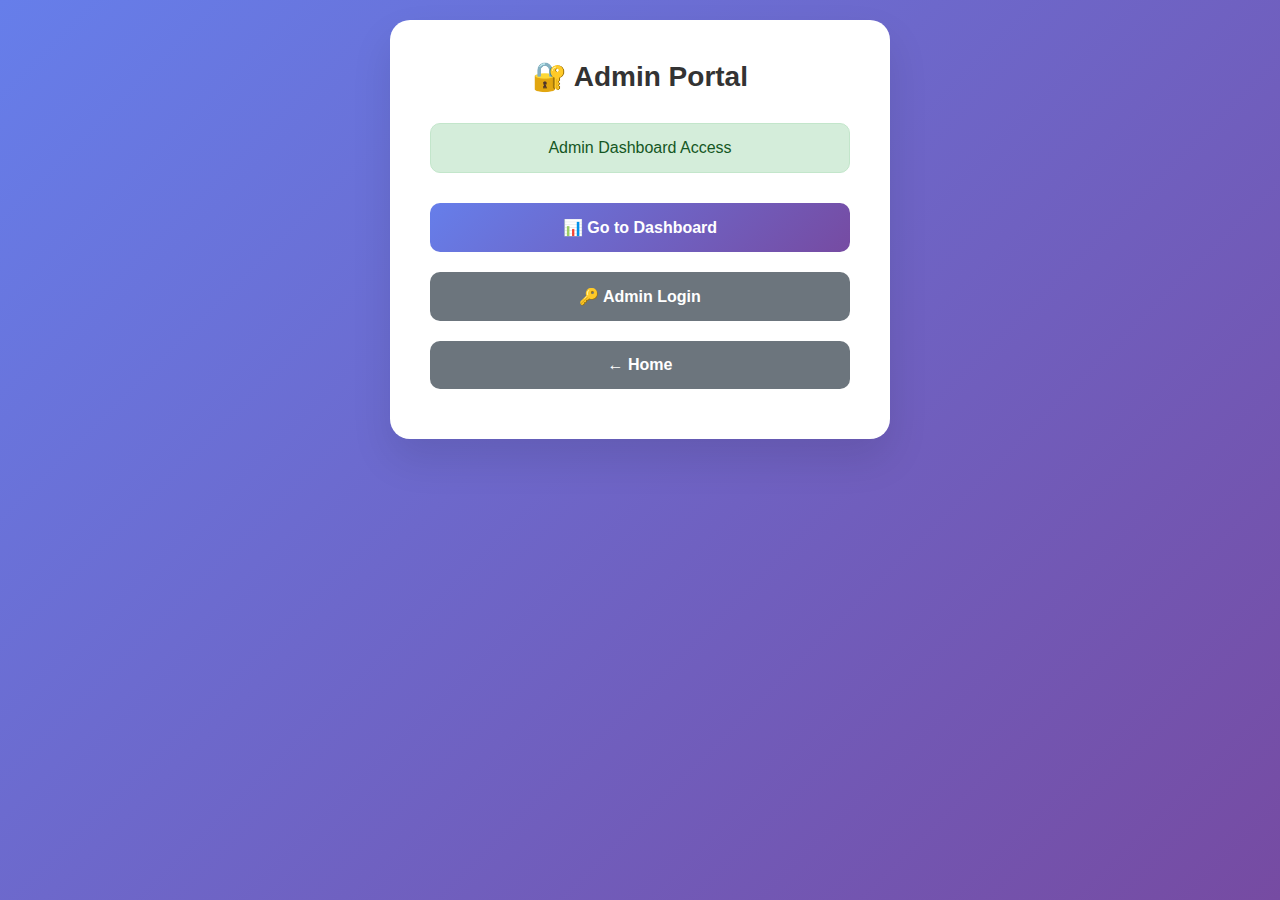
<file: Event_Ticket/frontend/admin.html>
<!DOCTYPE html>
<html lang="en">
<head>
    <meta charset="UTF-8">
    <meta name="viewport" content="width=device-width, initial-scale=1.0">
    <title>🔐 Admin Portal</title>
    <link rel="stylesheet" href="css/style.css">
</head>
<body>
    <div class="container">
        <h1>🔐 Admin Portal</h1>
        <div class="status">Admin Dashboard Access</div>
        
        <a href="/dashboard.html">
            <button class="btn-primary">📊 Go to Dashboard</button>
        </a>
        
        <a href="/admin_login.html">
            <button class="btn-secondary">🔑 Admin Login</button>
        </a>
        
        <a href="/index.html">
            <button class="btn-secondary">← Home</button>
        </a>
    </div>
    <script src="js/app.js"></script>
</body>
</html>
</file>
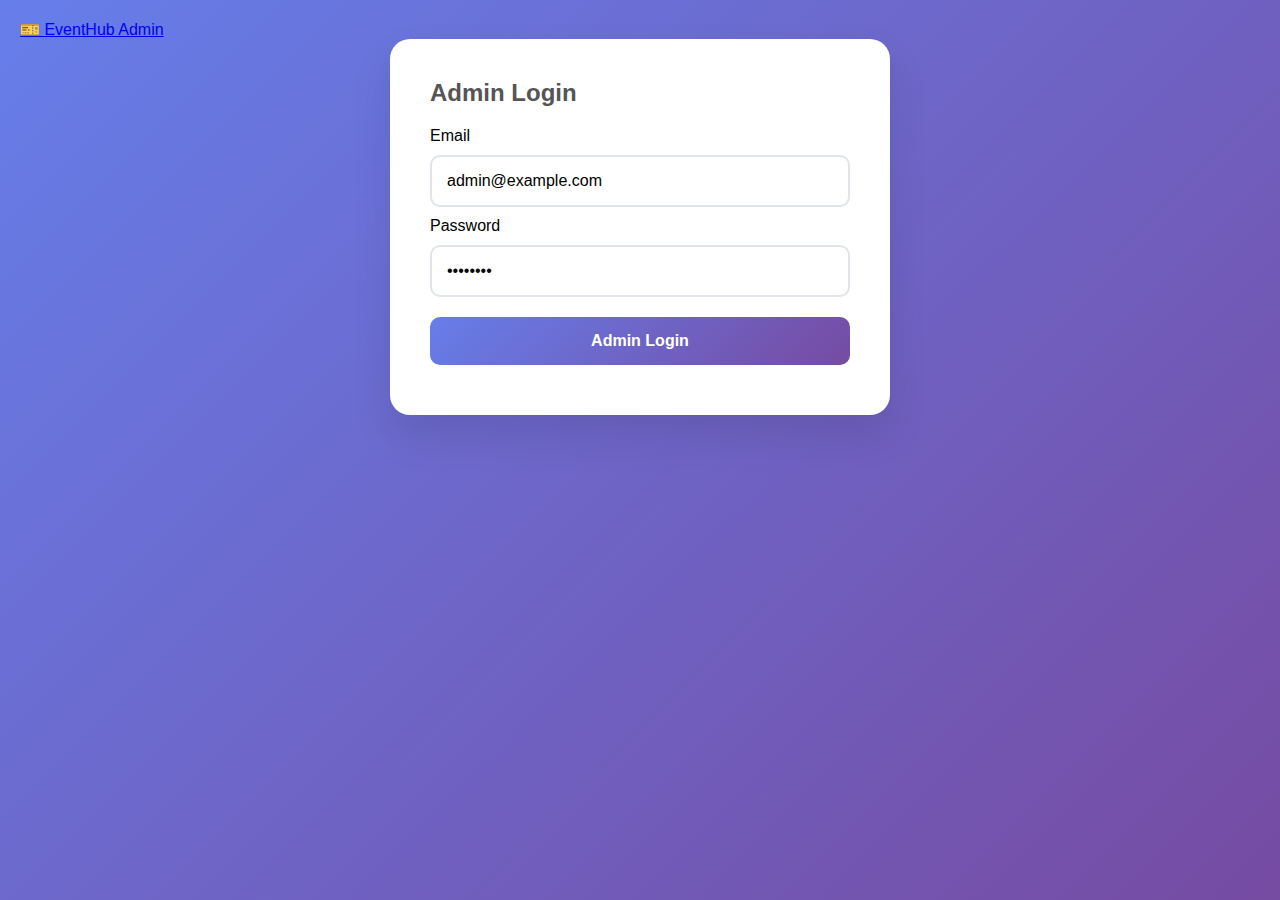
<file: Event_Ticket/frontend/admin_login.html>
<!DOCTYPE html>
<html lang="en">
<head>
    <meta charset="UTF-8">
    <meta name="viewport" content="width=device-width, initial-scale=1.0">
    <title>Admin Login - EventHub</title>
    <link rel="stylesheet" href="css/style.css">
</head>
<body>
    <header>
        <nav class="navbar">
            <div class="nav-container">
                <a href="index.html" class="logo">🎫 EventHub Admin</a>
            </div>
        </nav>
    </header>

    <main class="container">
        <div class="form-container">
            <h2>Admin Login</h2>
            <form id="adminLoginForm" class="form">
                <div class="form-group">
                    <label for="adminEmail">Email</label>
                    <input type="email" id="adminEmail" value="admin@example.com" required>
                </div>
                <div class="form-group">
                    <label for="adminPassword">Password</label>
                    <input type="password" id="adminPassword" value="admin123" required>
                </div>
                <button type="submit" class="btn-primary">Admin Login</button>
            </form>
            <div id="adminLoginMessage" class="error-message"></div>
        </div>
    </main>

    <script src="js/app.js"></script>
    <script>
        document.addEventListener('DOMContentLoaded', function() {
            document.getElementById('adminLoginForm').addEventListener('submit', handleAdminLogin);
        });
    </script>
</body>
</html>
</file>
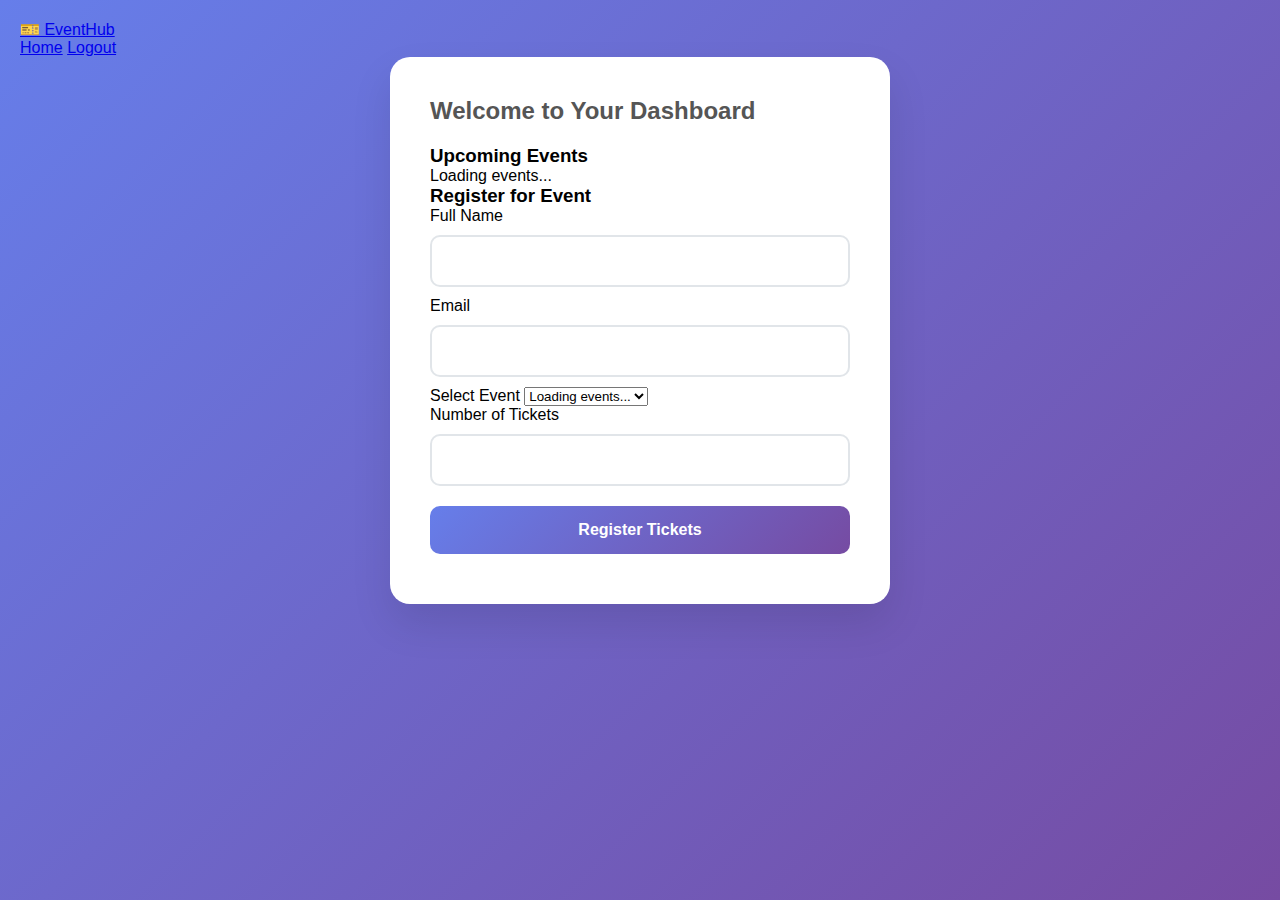
<file: Event_Ticket/frontend/dashboard.html>
<!DOCTYPE html>
<html lang="en">
<head>
    <meta charset="UTF-8">
    <meta name="viewport" content="width=device-width, initial-scale=1.0">
    <title>User Dashboard - EventHub</title>
    <link rel="stylesheet" href="css/style.css">
</head>
<body>
    <header>
        <nav class="navbar">
            <div class="nav-container">
                <a href="index.html" class="logo">🎫 EventHub</a>
                <div class="nav-links">
                    <a href="index.html">Home</a>
                    <a href="user_login.html" class="logout-btn" onclick="localStorage.removeItem('userToken')">Logout</a>
                </div>
            </div>
        </nav>
    </header>

    <main class="container">
        <section class="dashboard">
            <h2>Welcome to Your Dashboard</h2>
            
            <section class="events-section">
                <h3>Upcoming Events</h3>
                <div class="events-grid" id="dashboardEvents">
                    <div class="loading">Loading events...</div>
                </div>
            </section>

            <section class="registration-section">
                <h3>Register for Event</h3>
                <form id="dashboardRegisterForm" class="form">
                    <div class="form-group">
                        <label for="dashName">Full Name</label>
                        <input type="text" id="dashName" required>
                    </div>
                    <div class="form-group">
                        <label for="dashEmail">Email</label>
                        <input type="email" id="dashEmail" required>
                    </div>
                    <div class="form-group">
                        <label for="dashEventSelect">Select Event</label>
                        <select id="dashEventSelect" required>
                            <option value="">Loading events...</option>
                        </select>
                    </div>
                    <div class="form-group">
                        <label for="dashTickets">Number of Tickets</label>
                        <input type="number" id="dashTickets" min="1" max="10" required>
                    </div>
                    <button type="submit" class="btn-primary">Register Tickets</button>
                </form>
                <div id="dashboardSuccess" class="success-message" style="display: none;"></div>
            </section>
        </section>
    </main>

    <script src="js/app.js"></script>
    <script>
        document.addEventListener('DOMContentLoaded', function() {
            loadEventsForDashboard();
            loadEventsForDashboardRegistration();
            document.getElementById('dashboardRegisterForm').addEventListener('submit', handleDashboardRegistration);
        });
    </script>
</body>
</html>
</file>
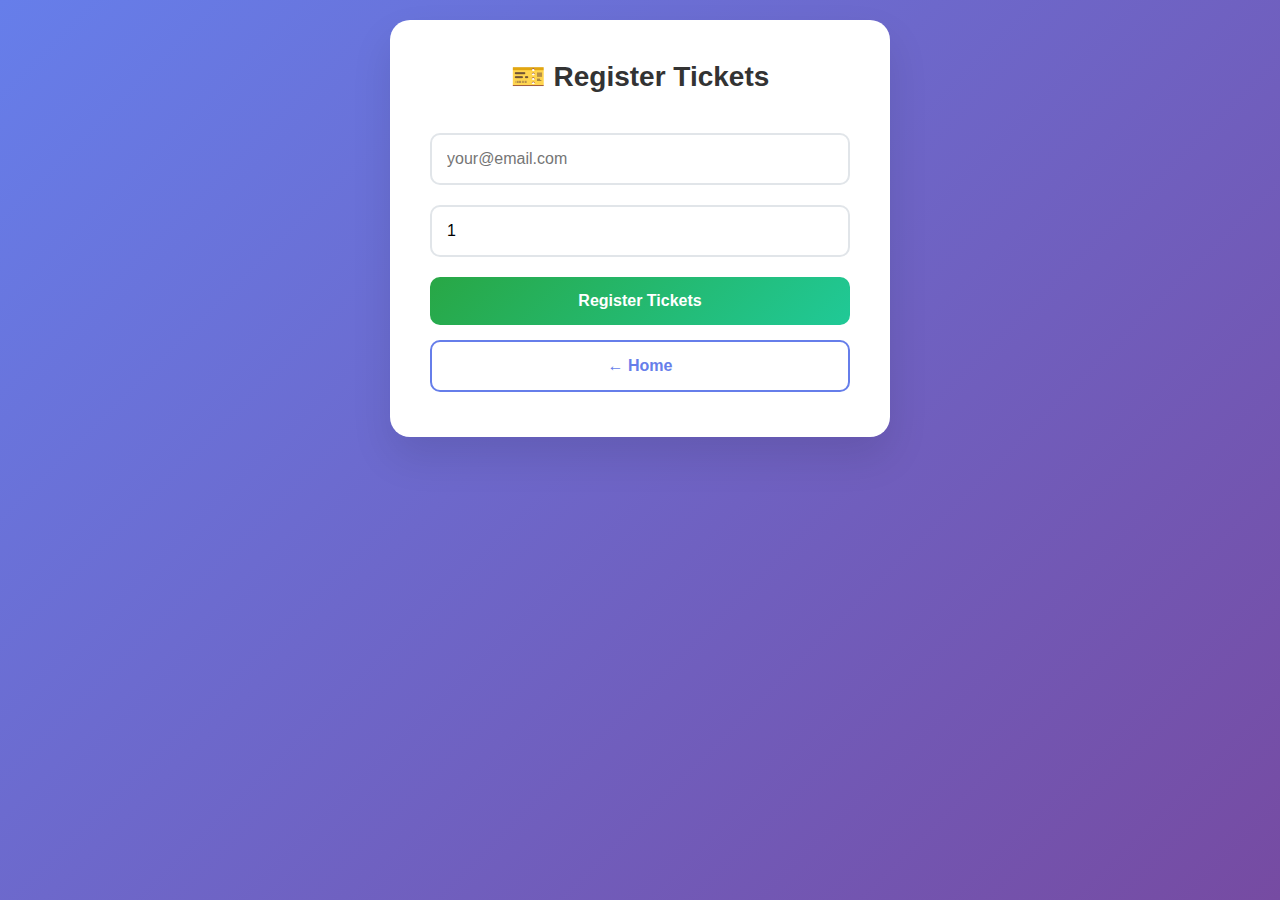
<file: Event_Ticket/frontend/register.html>
<!DOCTYPE html>
<html>
<head>
    <title>Register Tickets</title>
    <meta name="viewport" content="width=device-width">
    <link rel="stylesheet" href="css/style.css">
</head>
<body>
    <div class="container">
        <h1>🎫 Register Tickets</h1>
        <div id="register-form">
            <input type="email" id="register-email" placeholder="your@email.com">
            <input type="number" id="tickets" placeholder="Number of tickets" min="1" max="10" value="1">
            <button id="register-btn" class="btn-success" onclick="userRegister()">Register Tickets</button>
            <div id="register-error" class="error"></div>
        </div>
        <a href="index.html"><button class="link-btn">← Home</button></a>
    </div>
    <script src="js/app.js"></script>
</body>
</html>
</file>
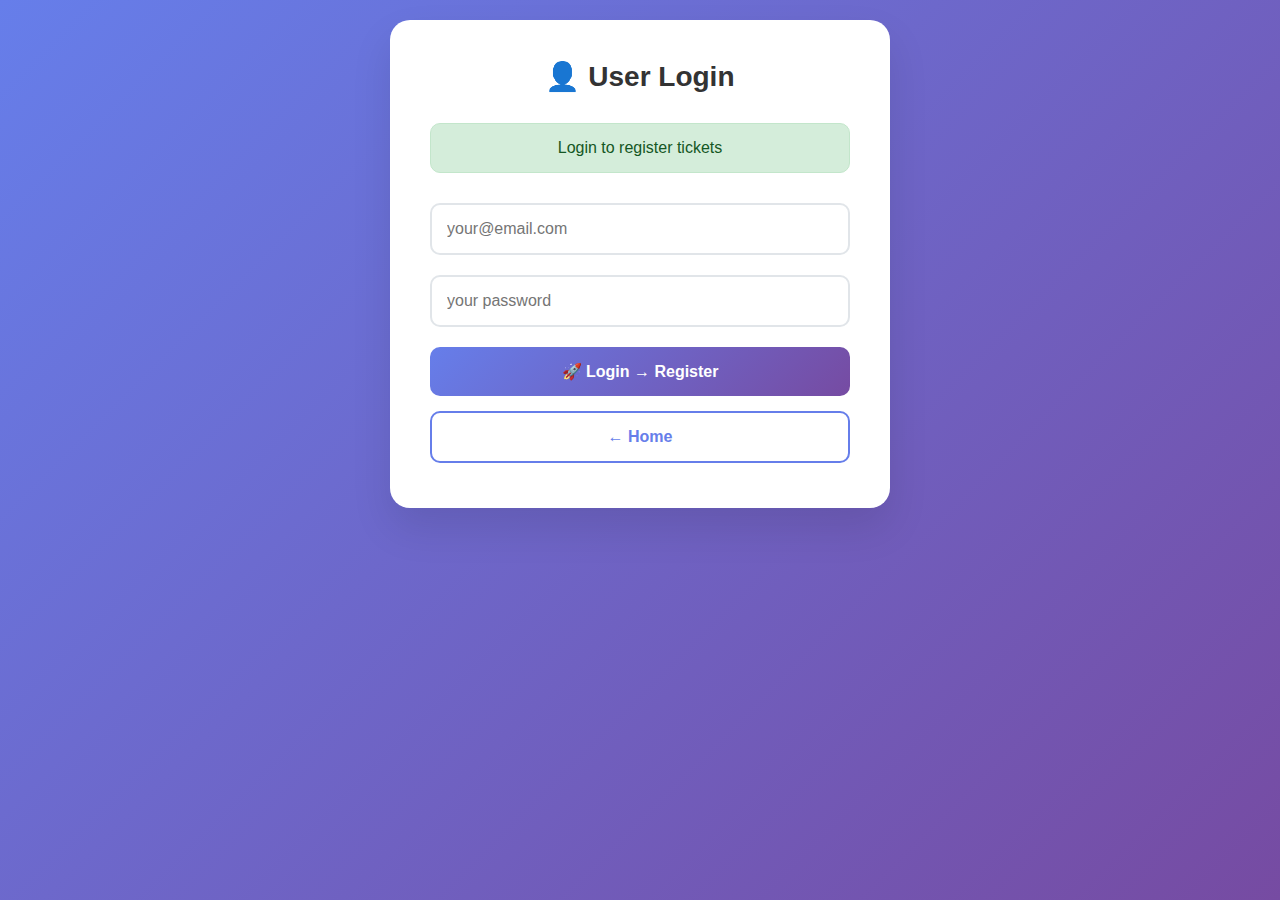
<file: Event_Ticket/frontend/user_login.html>
<!DOCTYPE html>
<html lang="en">
<head>
    <meta charset="UTF-8">
    <meta name="viewport" content="width=device-width, initial-scale=1.0">
    <title>👤 User Login</title>
    <link rel="stylesheet" href="css/style.css">
</head>
<body>
    <div class="container">
        <h1>👤 User Login</h1>
        <div class="status">Login to register tickets</div>
        
        <input type="email" id="user-email" placeholder="your@email.com">
        <input type="password" id="user-password" placeholder="your password">
        
        <button id="user-login-btn" class="btn-primary" onclick="userLogin()">
            🚀 Login → Register
        </button>
        
        <div id="user-error" class="error"></div>
        
        <a href="/index.html">
            <button class="link-btn">← Home</button>
        </a>
    </div>
    <script src="js/app.js"></script>
</body>
</html>
</file>
<file: Event_Ticket/frontend/css/style.css>
* { margin: 0; padding: 0; box-sizing: border-box; }
body { 
    font-family: -apple-system,BlinkMacSystemFont,'Segoe UI',Roboto,sans-serif; 
    background: linear-gradient(135deg,#667eea 0%,#764ba2 100%); 
    min-height: 100vh; 
    padding: 20px;
}
.container { 
    max-width: 500px; margin: 0 auto; background: white; 
    padding: 40px; border-radius: 20px; box-shadow: 0 20px 40px rgba(0,0,0,0.1); 
}
h1 { text-align: center; color: #333; margin-bottom: 30px; font-size: 28px; }
h2 { color: #555; margin-bottom: 20px; }
input { 
    width: 100%; padding: 15px; margin: 10px 0; border: 2px solid #e1e5e9; 
    border-radius: 10px; font-size: 16px; transition: border-color 0.3s; 
}
input:focus { outline: none; border-color: #667eea; }
button { 
    width: 100%; padding: 15px; background: linear-gradient(135deg,#667eea 0%,#764ba2 100%); 
    color: white; border: none; border-radius: 10px; font-size: 16px; font-weight: 600; 
    cursor: pointer; transition: transform 0.2s; margin: 10px 0;
}
button:hover:not(:disabled) { transform: translateY(-2px); }
button:disabled { opacity: 0.6; cursor: not-allowed; transform: none; }
.btn-secondary { background: #6c757d; }
.btn-success { background: linear-gradient(135deg,#28a745 0%,#20c997 100%); }
.btn-danger { background: linear-gradient(135deg,#dc3545 0%,#c82333 100%); }
.status { 
    background: #d4edda; color: #155724; padding: 15px; border-radius: 10px; 
    margin: 20px 0; text-align: center; font-weight: 500; border: 1px solid #c3e6cb;
}
.error { 
    background: #f8d7da; color: #721c24; border: 1px solid #f5c6cb; 
    padding: 15px; border-radius: 10px; margin: 10px 0; display: none;
}
.success { 
    background: #d1ecf1; color: #0c5460; border: 1px solid #bee5eb; 
    padding: 15px; border-radius: 10px; margin: 10px 0; 
}
.link-btn { 
    background: none; color: #667eea; border: 2px solid #667eea; 
    font-weight: 600; margin: 5px 0;
}
.link-btn:hover { background: #667eea; color: white; }
.event { 
    background: #f8f9fa; padding: 20px; margin: 15px 0; border-radius: 10px; 
    border-left: 4px solid #667eea;
}
.dashboard-header { display: flex; gap: 15px; align-items: center; margin-bottom: 20px; }
#event-count { font-weight: bold; color: #28a745; }
@media (max-width: 600px) { .container { padding: 20px; margin: 10px; } }
</file>
